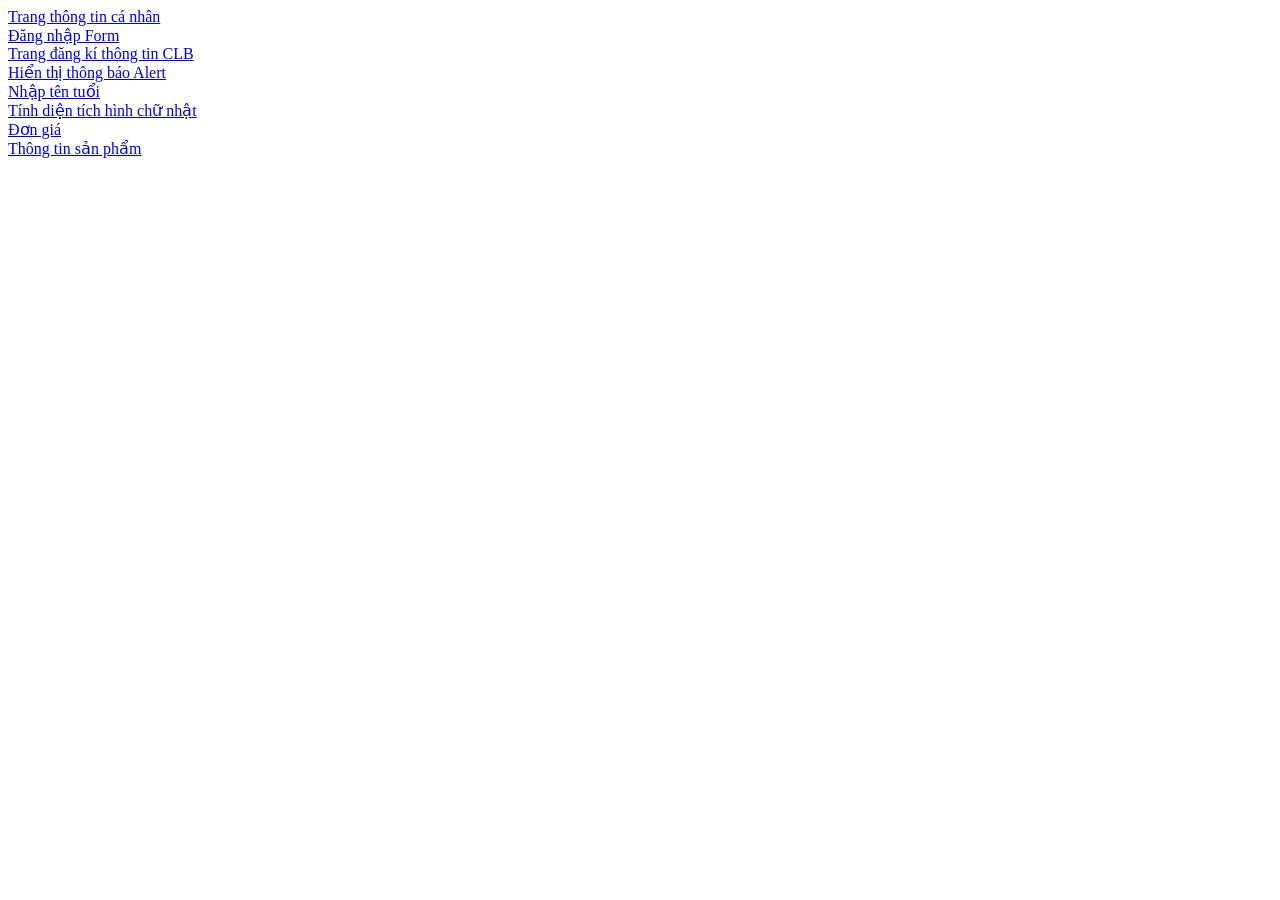
<file: index.html>
<!DOCTYPE html>
<html lang="vi">
	<head>
		<title>Trang chủ</title>
		<meta charset ="utf-8">	
	</head>
	<body>
		<a href ="html/page1.html">
			Trang thông tin cá nhân
		</a><br>
		<a href ="html/page2.html">
			Đăng nhập Form
		</a><br>
		<a href ="html/page3.html">
			Trang đăng kí thông tin CLB
		</a><br>
		<a href ="html/page4.html">
			Hiển thị thông báo Alert
		</a><br>
		<a href ="html/page5.html">
			Nhập tên tuổi
		</a><br>
		<a href ="html/page6.html">
			Tính diện tích hình chữ nhật
		</a><br>
		<a href ="html/page7.html">
			Đơn giá
		</a><br>
		<a href ="html/page8.html">
			Thông tin sản phẩm
		</a><br>
	</body>

</html>
</file>
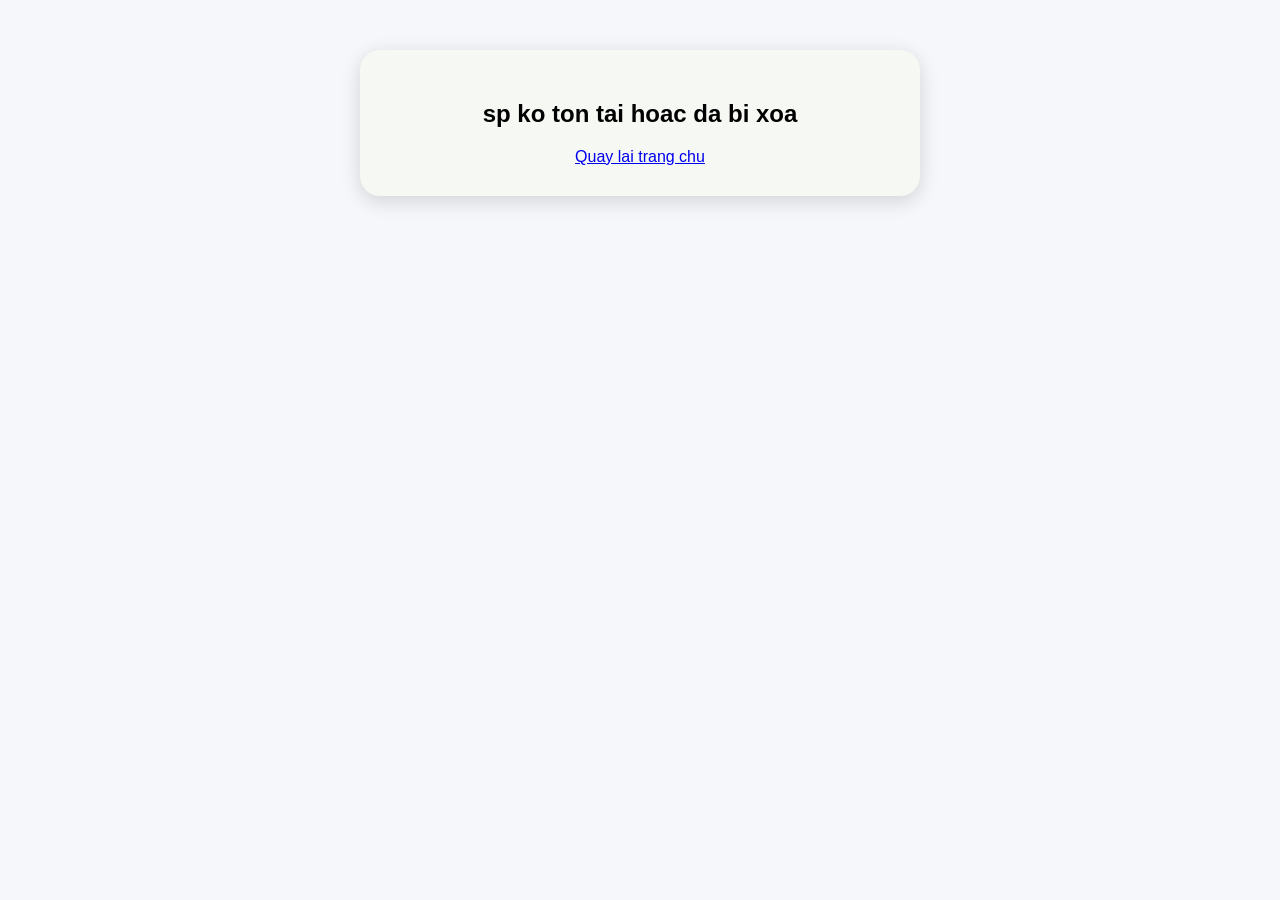
<file: html/chitiet.html>
<!DOCTYPE html>
<html lang="vi">
	<head>
		<title>Đăng nhập</title>
		<meta charset ="utf-8">
		<link rel ="stylesheet" href ="../css/style5.css">
		<script src = "../js/lib.js/java.js"></script>

	</head>
	<body>
		<div class="container" id ="container">
			
			<img src = "../assets/images/dog.jpg"alt = "ảnh" id ="image">
			<h1 id="name"></h1>
        	<h2 id="price"></h2>
        	<p id="description"></p>
			<p id = "detail"></p>

        	<a href="../html/page8.html" class="back-btn"><button>
            ← Quay lại</button>
       		</a>
		</div>
		<script>
			// Lay ID tu URL
			const urlParams = new URLSearchParams(window.location.search);
			const productId = urlParams.get("masp");
			//Tim sp trong mang dua vao ID vua lay

			const foundProduct = products.find(obj => obj.id === productId);

			//Hien thi du lieu ra giao dien
			if (foundProduct) {
				document.getElementById("name").innerText = foundProduct.name;
				document.getElementById("price").innerText = foundProduct.price+ "VNĐ";
				document.getElementById("description").innerText = foundProduct.description;
				document.getElementById("detail").innerText = "Mô tả chi tiết: "+ foundProduct.detail;
				document.getElementById("image").src = foundProduct.image;
	
			}else{
				document.getElementById("container").innerHTML = `<h2> sp ko ton tai hoac da bi xoa</h2><a href = "../index.html">Quay lai trang chu</a>`;
			}

		</script>



	</body>
</html>
</file>
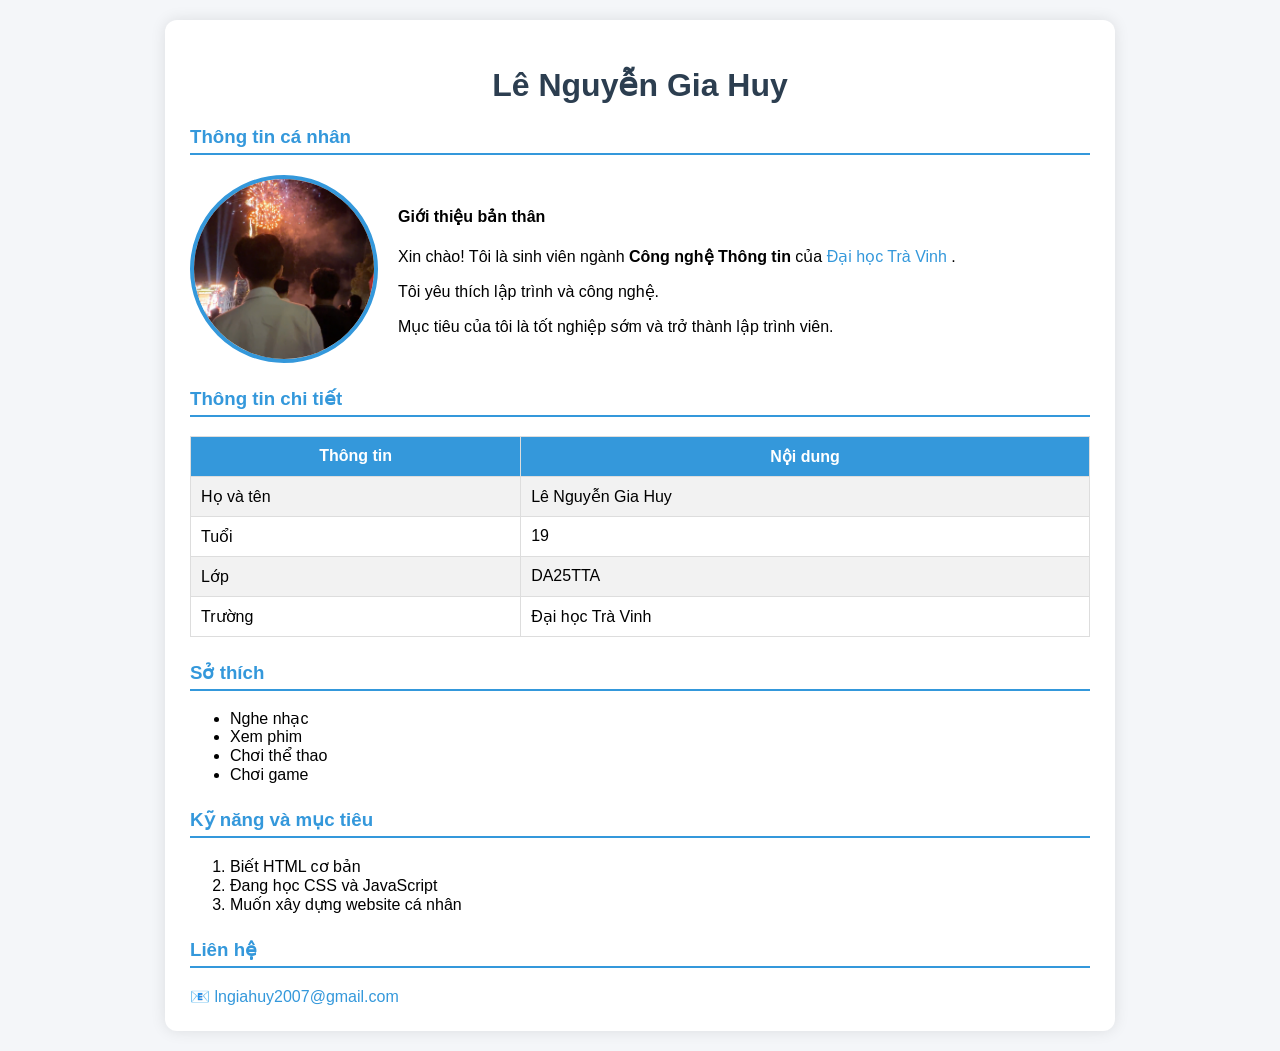
<file: html/page1.html>
<!DOCTYPE html>
<html lang="vi">
<head>
    <meta charset="utf-8">
    <title>Trang cá nhân</title>
    <link rel="stylesheet" href="../css/style1.css/style1.css">
</head>

<body>
    <div class="container">

        <h1>Lê Nguyễn Gia Huy</h1>
        <h3>Thông tin cá nhân</h3>

        <div class="profile">
            <img src="../assets/images/anh.jpg.png" alt="Avatar">

            <div class="intro">
                <h4>Giới thiệu bản thân</h4>
                <p>
                    Xin chào! Tôi là sinh viên ngành
                    <b>Công nghệ Thông tin</b> của
                    <a href="https://www.tvu.edu.vn" target="_blank">
                        Đại học Trà Vinh
                    </a>.
                </p>

                <p>Tôi yêu thích lập trình và công nghệ.</p>
                <p>Mục tiêu của tôi là tốt nghiệp sớm và trở thành lập trình viên.</p>
            </div>
        </div>

        <div class="section">
            <h3>Thông tin chi tiết</h3>

            <table class="info-table">
                <tr>
                    <th>Thông tin</th>
                    <th>Nội dung</th>
                </tr>

                <tr>
                    <td>Họ và tên</td>
                    <td>Lê Nguyễn Gia Huy</td>
                </tr>

                <tr>
                    <td>Tuổi</td>
                    <td>19</td>
                </tr>

                <tr>
                    <td>Lớp</td>
                    <td>DA25TTA</td>
                </tr>

                <tr>
                    <td>Trường</td>
                    <td>Đại học Trà Vinh</td>
                </tr>
            </table>
        </div>

        <div class="section">
            <h3>Sở thích</h3>
            <ul>
                <li>Nghe nhạc</li>
                <li>Xem phim</li>
                <li>Chơi thể thao</li>
                <li>Chơi game</li>
            </ul>
        </div>

        <div class="section">
            <h3>Kỹ năng và mục tiêu</h3>
            <ol>
                <li>Biết HTML cơ bản</li>
                <li>Đang học CSS và JavaScript</li>
                <li>Muốn xây dựng website cá nhân</li>
            </ol>
        </div>

        <div class="section">
            <h3>Liên hệ</h3>
            <a href="mailto:lngiahuy2007@gmail.com">
                📧 lngiahuy2007@gmail.com
            </a>
        </div>

    </div>
</body>
</html>
</file>
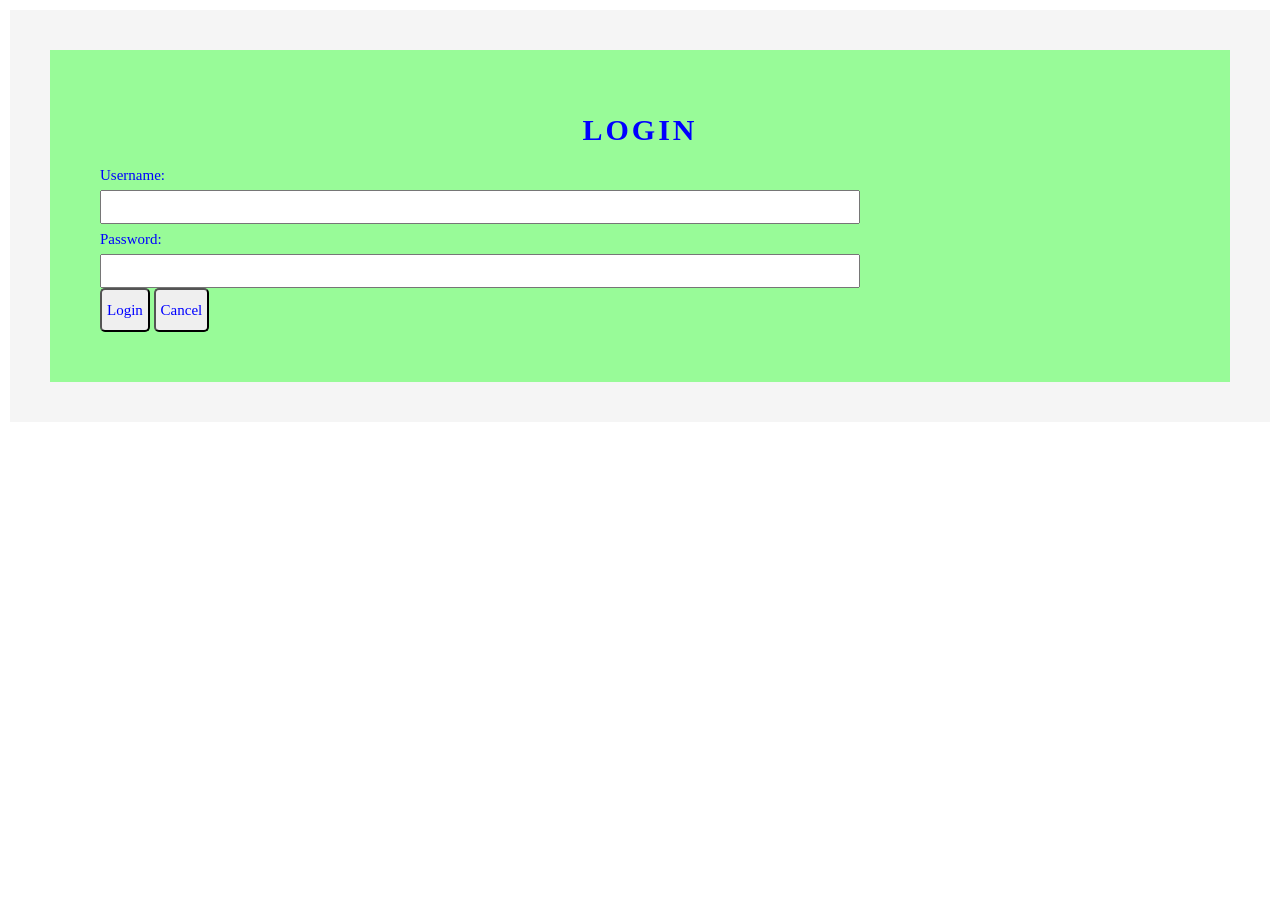
<file: html/page2.html>
<!DOCTYPE html>
<html lang="vi">
	<head>
		<title>Đăng nhập</title>
		<meta charset ="utf-8">
		<link rel ="stylesheet" href ="../css/style2.css">
	</head>
	<body>
		<div class="container">
			<form id="fLogin">
				<h2 id="title">Login</h2>
				<div class ="form-group">
					<label for ="txtUsername">Username: </label>
					<input class ="form-control" type="text" id="txtUsername" name="txtUsername">
				</div>
				<div class ="form-group">
					<label for ="txtPassword">Password: </label>
					<input class ="form-control" type="password" id="txtPassword" name="txtPassword">
				</div>
				<input class ="form-button" type="submit"id="sbLogin" name="sbLogin" value ="Login">
				<input class ="form-button" type="reset"id="rsCancel" name="rsCancel" value ="Cancel">
			</form>
		</div>



	</body>
</html>
</file>
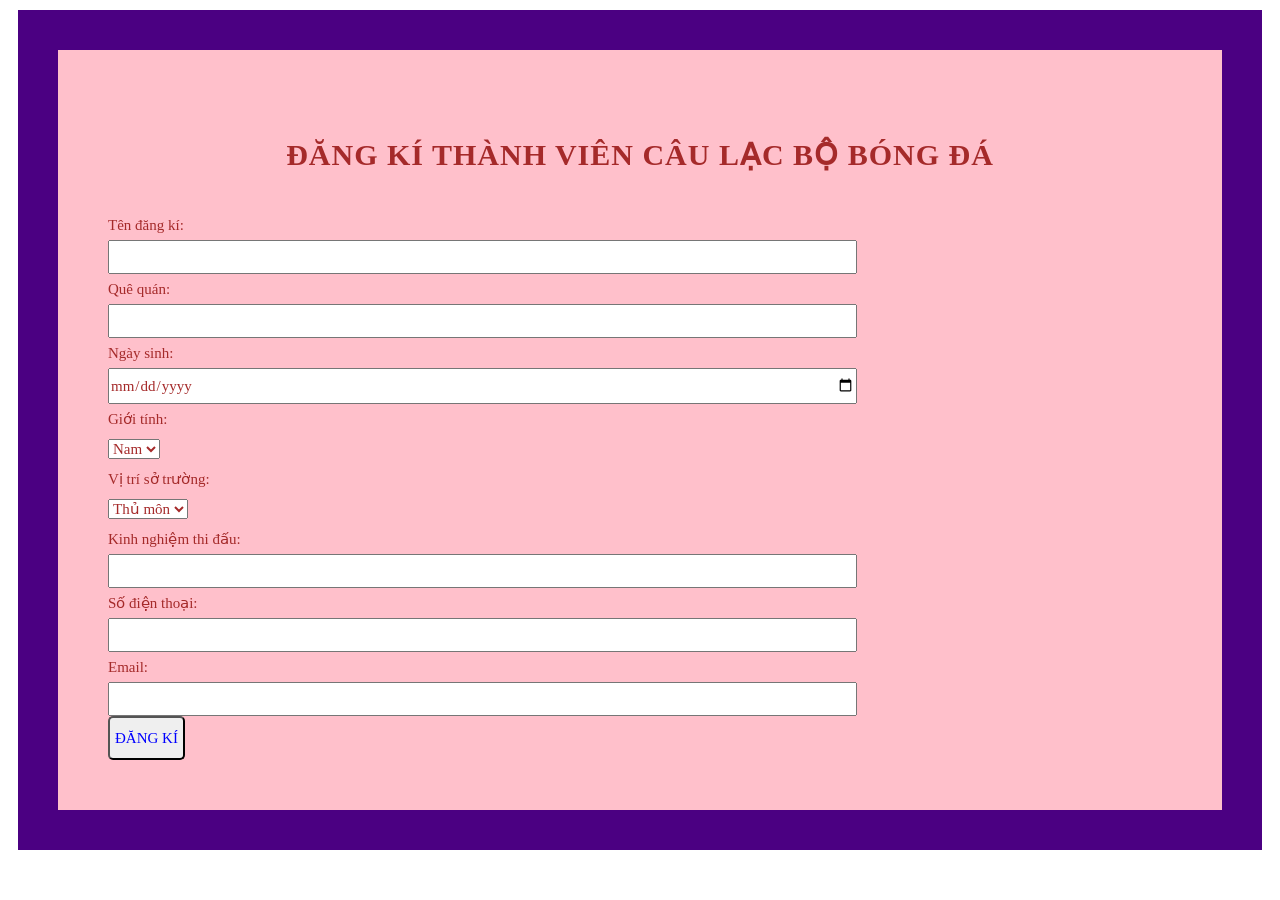
<file: html/page3.html>
<!DOCTYPE html>
<html lang="vi">
	<head>
		<title>Đăng kí</title>
		<meta charset ="utf-8">
		<link rel ="stylesheet" href ="../css/style3.css">
	</head>
	<body>
		<div class="container">
			<form id="fLogin">
				<h2 id="title">Đăng kí thành viên câu lạc bộ bóng đá</h2>
				<div class ="form-group">
					<label for ="txtUsername">Tên đăng kí: </label>
					<input class ="form-control" type="text" id="txtUsername" name="txtUsername">
				</div>
				<div class ="form-group">
					<label for ="txtQuequan">Quê quán: </label>
					<input class ="form-control" type="txt" id="txtQuequan" name="txtQuequan">
				</div>
				<div class ="form-group">
					<label for ="txtNgaysinh">Ngày sinh: </label>
					<input class ="form-control" type="date" id="txtNgaysinh" name="txtNgaysinh">
				</div>
				<div class ="form-group">
					<label for ="txtPassword">Giới tính: </label>
					<select>
						<option>Nam</option>
						<option>Nữ</option>
					</select>
				</div>
				<div class ="form-group">
					<label for ="txtPassword">Vị trí sở trường: </label>
					<select>
						<option>Thủ môn</option>
						<option>Hậu vệ</option>
						<option>Tiền vệ</option>
						<option>Tiền đạo</option>
					</select>
				</div>
				<div class ="form-group">
					<label for ="txtUsername">Kinh nghiệm thi đấu: </label>
					<input class ="form-control" type="text" id="txtKn" name="txtKn">
				</div>
				<div class ="form-group">
					<label for ="sdt">Số điện thoại: </label>
					<input class ="form-control" type="tel" id="sdt" name="sdt">
				</div>
				<div class ="form-group">
					<label for ="txtUsername">Email: </label>
					<input class ="form-control" type="email" id="email" name="mail">
				</div>
				<input class ="form-button" type="submit"id="sbDk" name="sbDk" value ="ĐĂNG KÍ">
				
			</form>
		</div>



	</body>
</html>
</file>
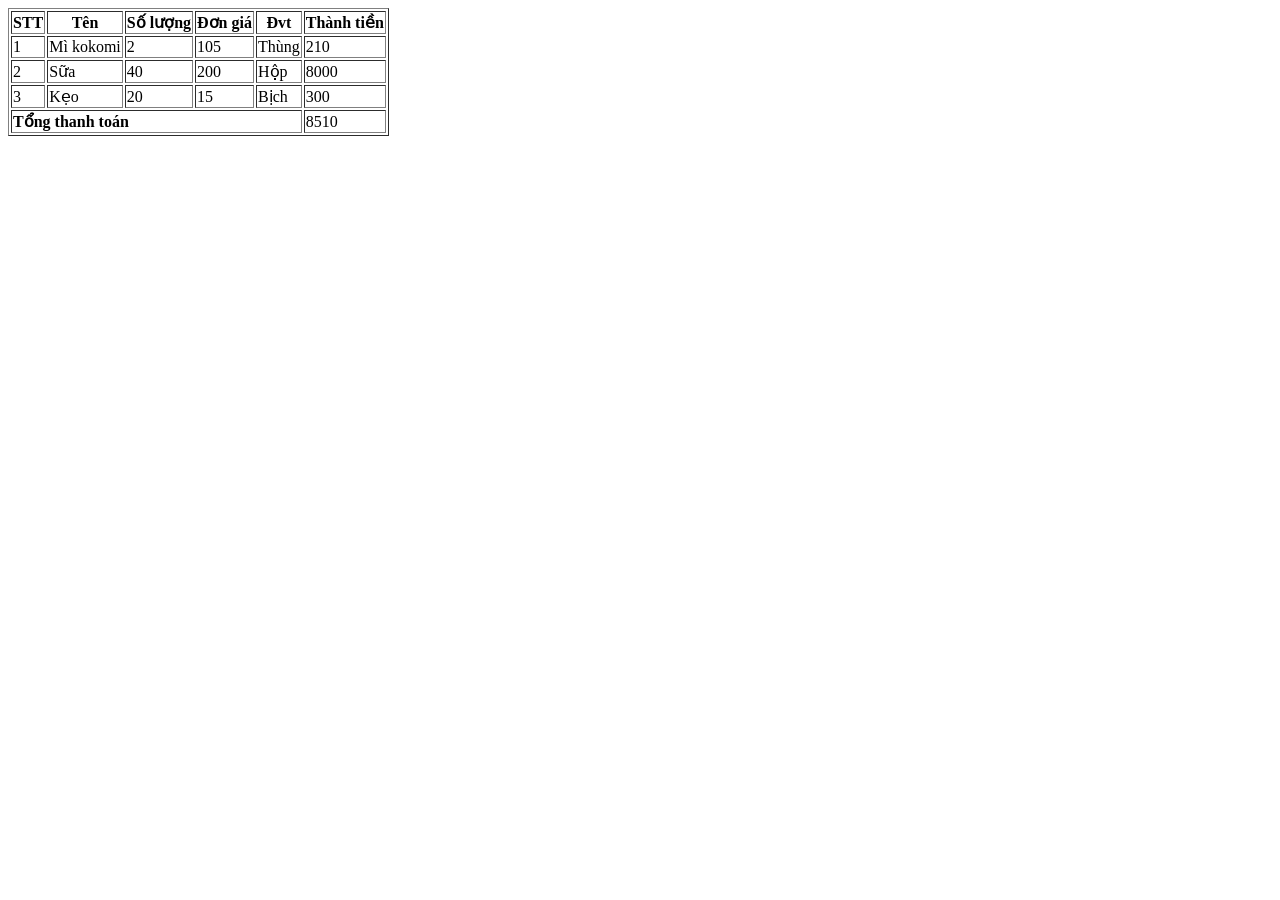
<file: html/page7.html>
<!DOCTYPE html>
<html lang="vi">
	<head>
		<title>Đơn giá </title>
		<meta charset ="utf-8">
		
	</head>
	<body>
		<table border ="1"> 
			<tr>
				<th>STT</th>
				<th>Tên </th>
				<th>Số lượng </th>
				<th>Đơn giá </th>
				<th>Đvt </th>
				<th>Thành tiền </th>
			</tr>
			<tr>
				<td>1</td>
				<td>Mì kokomi  </td>
				<td class= "soluong">2 </td>
				<td class= "dongia">105  </td>
				<td>Thùng </td>
				<td class= "thanhtien"> </td>
			</tr>
			<tr>
				<td>2</td>
				<td>Sữa </td>
				<td class= "soluong">40 </td>
				<td class= "dongia">200 </td>
				<td>Hộp </td>
				<td class= "thanhtien"> </td>
			</tr>
			<tr>
				<td>3</td>
				<td>Kẹo </td>
				<td class= "soluong">20 </td>
				<td class= "dongia">15 </td>
				<td>Bịch </td>
				<td class= "thanhtien"> </td>
			</tr>
			<tr>
				<td colspan ="5 "><b>Tổng thanh toán</b> </td>
				<td id= "thanhtoan"> </td>
				
			</tr>
		</table>
		<script> 
			// Truy xuất đơn giá, thành tiền, số lượng qua class 
			const sl = document.getElementsByClassName("soluong");
			const dg = document.getElementsByClassName("dongia");
			const tt = document.getElementsByClassName("thanhtien");
			
			let tongthanhtoan = 0;
			for (let i = 0; i<sl.length; i++)
			{
				let Soluong = Number(sl[i].innerHTML);
				let Dongia = Number(dg[i].innerHTML);
				let Thanhtien= Soluong * Dongia;
				tt[i].innerHTML = Thanhtien;
				tongthanhtoan += Thanhtien;
			}
			
			document.getElementById("thanhtoan").innerHTML= tongthanhtoan;
		</script>
	</body>

</html>
</file>
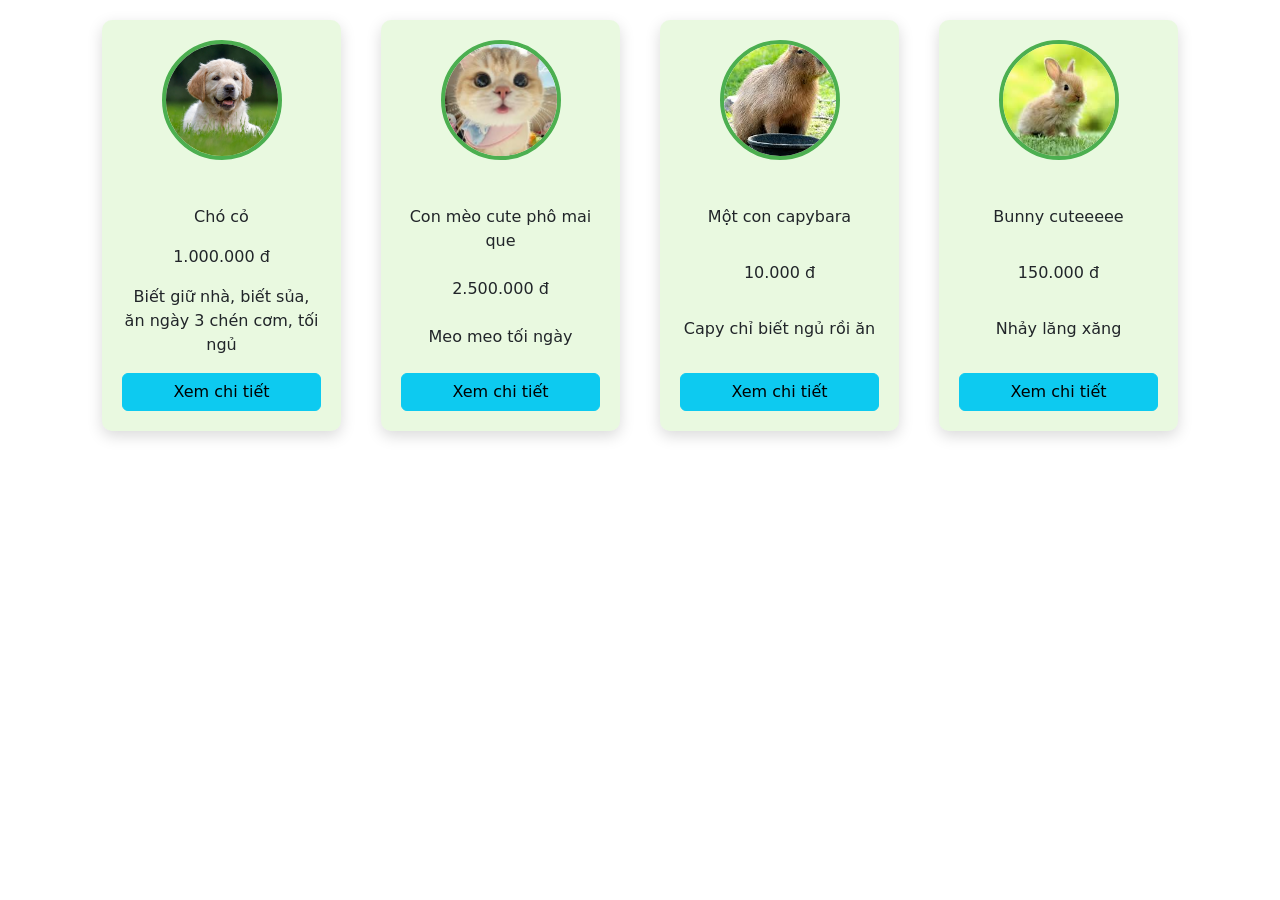
<file: html/page8.html>
<!DOCTYPE html>
<html lang="vi">
	<head>
		<title>Thông tin sản phẩm</title>
		<meta charset ="utf-8">

         <link href="https://cdn.jsdelivr.net/npm/bootstrap@5.3.8/dist/css/bootstrap.min.css" rel="stylesheet">

        <!-- Latest compiled JavaScript -->
        <script src="https://cdn.jsdelivr.net/npm/bootstrap@5.3.8/dist/js/bootstrap.bundle.min.js"></script>
		<script src="../js/lib.js/java.js"> </script>
		<link rel ="stylesheet" href ="../css/style4.css">
	</head>
	<body>
		<div class="container">
            <div id = "products-list">

            </div>
			
		</div>
        <script>
           loadAllProducts(products);
        </script>

	</body>
</html>
</file>
<file: css/style5.css>
body{
    margin:0;
    padding:0;
    background:#f5f7fa;
    font-family:Arial, sans-serif;
}

.container{
    width:500px;
    margin:50px auto;
    background:#f6f8f3;
    padding:30px;
    border-radius:20px;
    box-shadow:0 5px 20px rgba(0,0,0,0.15);
    text-align:center;
}

.container:hover{
    transform:translateY(-10px);
    box-shadow:0 15px 30px rgba(0,0,0,0.25);
    background-color: rgb(191, 204, 240);
}
#image{
    width:250px;
    height:250px;
    object-fit:cover;
    border-radius:15px;
    border:4px solid #4CAF50;
    margin-bottom:20px;
}

#name{
    font-size:30px;
    font-weight:bold;
    color:#333;
    margin:10px 0;
}

#price{
    font-size:24px;
    font-weight:bold;
    color:#209c07;
    margin:15px 0;
}

#description{
    font-size:18px;
    color:black;
    line-height:1.6;
}
</file>
<file: css/style1.css/style1.css>
body{
    font-family: Arial, sans-serif;
    background: #f4f6f9;
    margin: 0;
    padding: 20px;
}

.container{
    max-width: 900px;
    margin: auto;
    background: white;
    padding: 25px;
    border-radius: 12px;
    box-shadow: 0 0 15px rgba(0,0,0,0.1);
}

h1{
    text-align: center;
    color: #2c3e50;
}

h3{
    color: #3498db;
    border-bottom: 2px solid #3498db;
    padding-bottom: 5px;
}

.profile{
    display: flex;
    align-items: center;
    gap: 20px;
    margin: 20px 0;
}

.profile img{
    width: 180px;
    height: 180px;
    border-radius: 50%;
    object-fit: cover;
    border: 4px solid #3498db;
}

.intro{
    flex: 1;
}

.info-table{
    width: 100%;
    border-collapse: collapse;
}

.info-table th,
.info-table td{
    border: 1px solid #ddd;
    padding: 10px;
}

.info-table th{
    background: #3498db;
    color: white;
}

.info-table tr:nth-child(even){
    background: #f2f2f2;
}

.section{
    margin-top: 25px;
}

a{
    color: #3498db;
    text-decoration: none;
}

a:hover{
    text-decoration: underline;
}
</file>
<file: css/style2.css>
/*css*/
*{
	margin:0;
	padding:0;
	font-family: Time New roman;
	font-size: 15px;
	line-height:2.0;
	color: blue;
}
div.container{
	background-color:#F5F5F5;
	padding: 10px;
	margin: 10px;
	
}
#title{
	text-transform:uppercase;
	font-size: 30px;
	letter-spacing:3px;
	text-align: center;
}
label{
	display:block;
}
form#fLogin{
	background-color:#98FB98;
	margin:30px;
	padding: 50px;
	
}

input.form-control{
	width:70%;
}
input.form-button{
	padding:5px;
	border-radius: 5px;
}
</file>
<file: css/style3.css>
*{
	margin:;
	padding:0;
	font-family: Time New roman;
	font-size: 15px;
	line-height:2.0;
	color: brown;
}
div.container{
	background-color:#4B0082;
	padding: 10px;
	margin: 10px;
	
}
#title{
	text-transform:uppercase;
	font-size: 30px;
	letter-spacing:1px;
	text-align: center;
}
label{
	display:block;
}
form#fLogin{
	background-color:#FFC0CB;
	margin:30px;
	padding: 50px;
	
}

input.form-control{
	width:70%;
}
input.form-button{
	padding:5px;
	border-radius: 5px;
	color: blue;
}
div.form-group{
	color: yellow;
}
</file>
<file: css/style4.css>
#products-list{
    display:flex;
    flex-wrap:wrap;
    gap:30px;
    justify-content:center;
    padding:20px;
}

.item{
    width:280px;
    background:#fff;
    border-radius:20px;
    overflow:hidden;
    box-shadow:0 5px 15px rgba(0,0,0,0.15);
    transition:0.3s;
    display:flex;
    flex-direction:column;
    align-items:center;
    padding:20px;
}

.item:hover{
    transform:translateY(-10px);
    box-shadow:0 15px 30px rgba(0,0,0,0.25);
}

.image-box{
    width:150px;
    height:150px;
    margin-bottom:15px;
}

.image-box img{
    width:100%;
    height:100%;
    object-fit:cover;
    border-radius:50%;
    border:4px solid #4CAF50;
}

.info{
    text-align:center;
}

.info h3{
    color:#333;
    margin:10px 0;
}

.price{
    color:#e53935;
    font-size:20px;
    font-weight:bold;
}

.desc{
    color:#666;
    min-height:60px;
    margin:10px 0;
}

.btn-detail{
    display:inline-block;
    text-decoration:none;
    background:linear-gradient(45deg,#4CAF50,#81C784);
    color:white;
    padding:10px 20px;
    border-radius:30px;
    font-weight:bold;
    transition:0.3s;
}

.btn-detail:hover{
    background:linear-gradient(45deg,#388E3C,#4CAF50);
    transform:scale(1.05);
}
</file>
